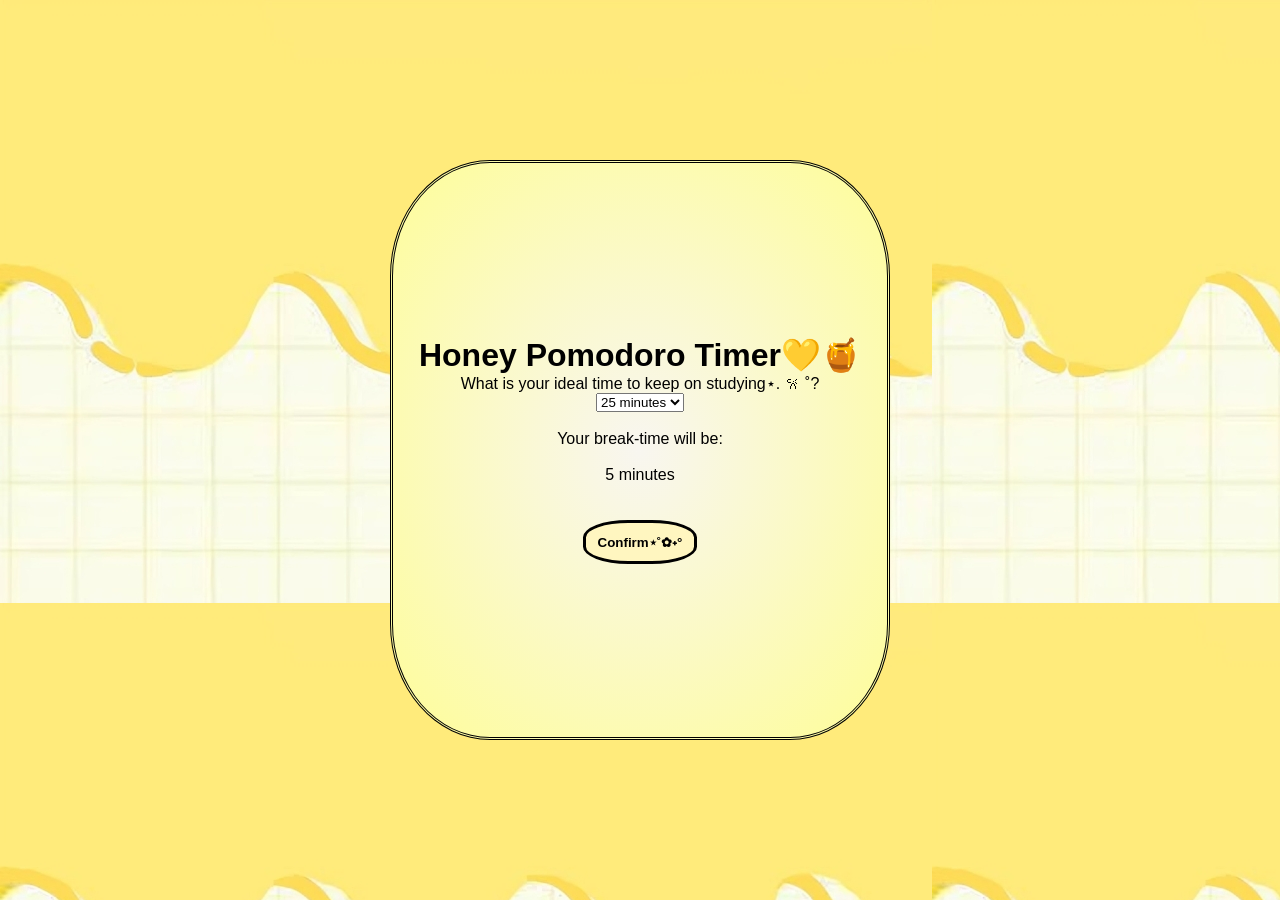
<file: index.html>
<!DOCTYPE html>
<head>
    <link rel="stylesheet" href="style.css">
</head>
<body>
    <!-- START UP PAGE FOR THE PROGRAM -->
    <div class="container">
        <h1 class="title">Honey Pomodoro Timer💛🍯</h1>
        <p3>What is your ideal time to keep on studying⋆. 𐙚 ˚?</p3>
        <select id="studytime"> <!--FOR THE DROPDOWN MENU-->
            <option value="25">25 minutes</option>
            <option value="30">30 minutes</option>
            <option value="45">45 minutes</option>
            <option value="50">50 minutes</option>
            <option value="60">60 minutes</option>
            <option value="90">90 minutes</option>
        </select>
        <br><p1>Your break-time will be: </p1>
        <br><p2 id="breaktime"></p2>
        <br><br><button class="start" onclick="goToTimer()">Confirm⋆˚✿˖°</button>
    </div>
    <script src="java.js"></script>
</body>
</html>
</file>
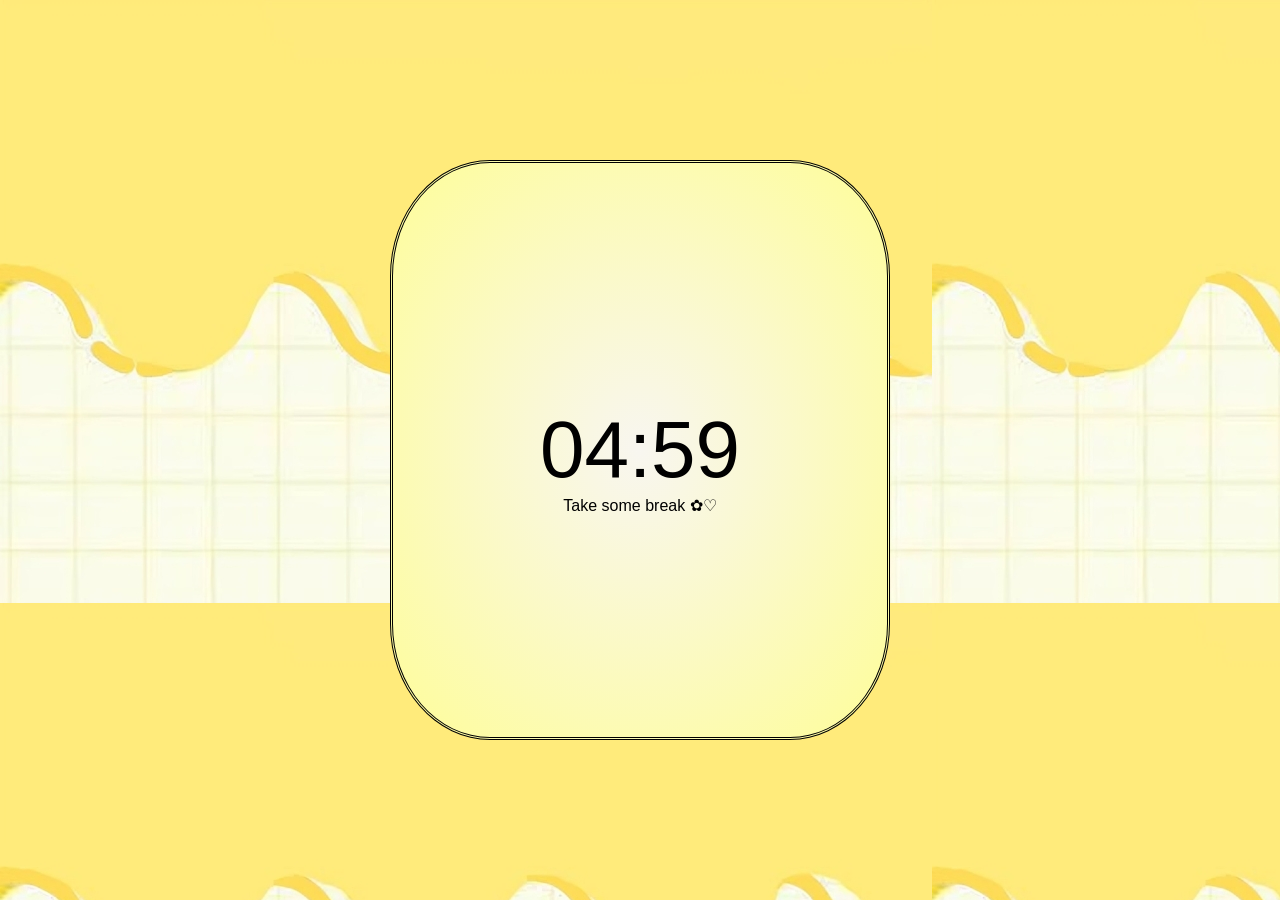
<file: break.html>
<!DOCTYPE html>
<head>
    <link rel="stylesheet" href="break.css">
</head>
<body>
    <div class="container">
        <br><p5 id="breakstartpage"></p5>
        <p id="done">Take some break ✿♡︎ </p>
    </div>
    
    <script src="java.js"></script>
</body>
</html>
</file>
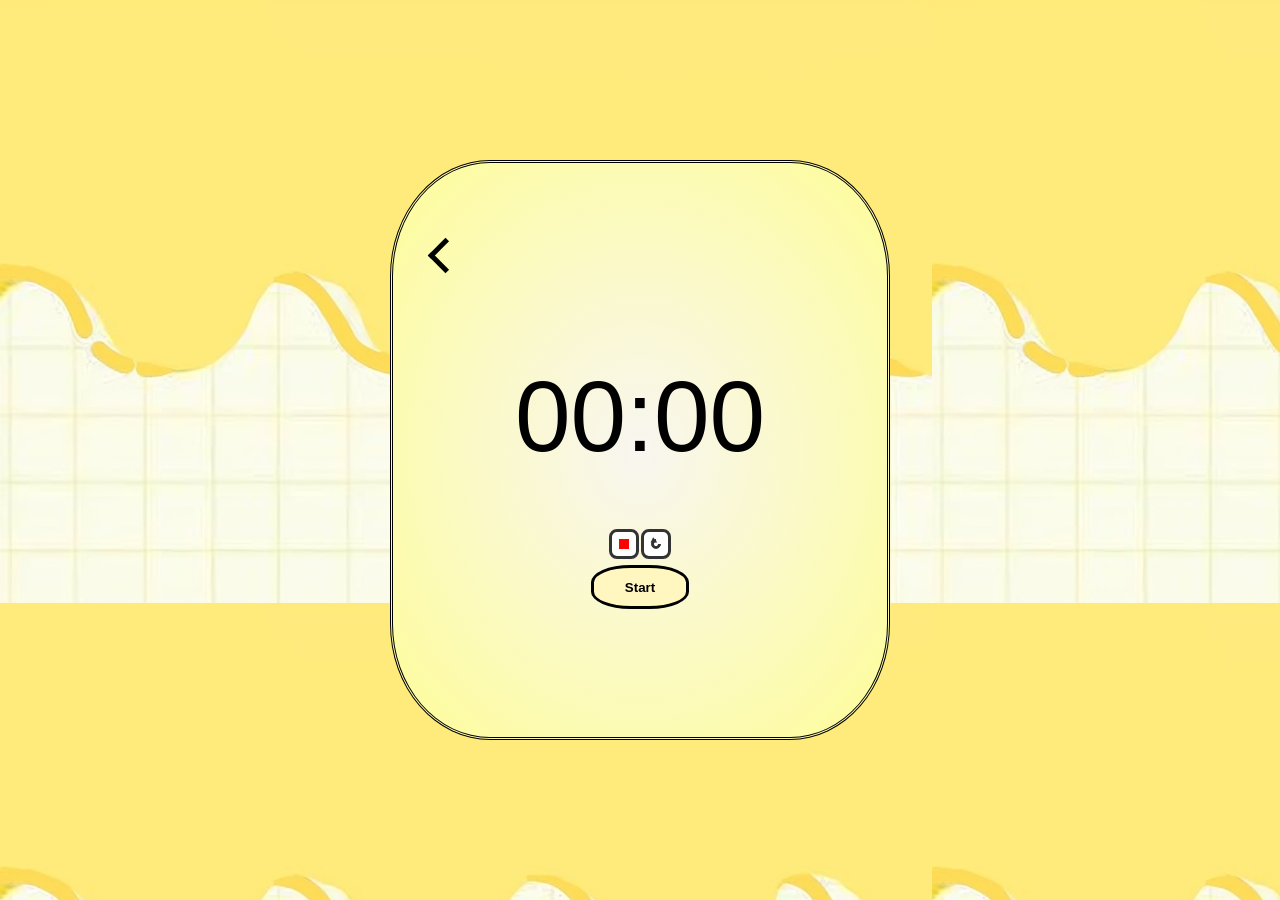
<file: timer.html>
<!DOCTYPE html>
<head>
    <link rel="stylesheet" href="timer.css">
</head>
<body>
    <div class="container">
        <div class="back-arrow" onclick="goBack()"></div> 
        <br><p5 id="timerstartpage"></p5>
        <p id="done"></p>
        <div class="timing-buttons">
            <div class="stop-box" onclick="startTimer()" id="timerButton">
                <div class="stop-icon"></div>
            </div>
            <div class="stop-box" onclick="resetTimer()" id="resetButton">
                <div class="reset-icon"></div>
            </div>
        </div>
        <button class="start" onclick="startTimer()" id="start-btn"> Start</button>
    </div>
    
    <script src="java.js"></script>
</body>
</html>
</file>
<file: style.css>
@import url('https://fonts.cdnfonts.com/css/blafhy-glibs');

* {
    margin: 0;
    padding: 0;
    box-sizing: border-box;
}
:root{
    --BGCOLOR: radial-gradient(#f8f6f0,#FEFD99);
    --FONT: 'Blafhy Glibs', sans-serif;
}

body{
    font-family: var(--FONT);
    min-height: 100vh;
    background-image: url(honeybg.jpg);
    align-items: center;
    display:flex;
    justify-content: center;
    align-items: center;
}
.start{
    font-family: var(--FONT);
    font-weight: bold;
    min-width: 20%;
    padding: 0.7rem;
    border: 3px solid black;
    border-radius: 40%;
    background-color: #FFF6C0;
    transform: scale(1); 
    transition: background-color 2s ease;  
}
.start:hover, .start:focus{
    animation: startbutton 1.2s ease-in-out infinite;
    background-color: #f2d16f;
    cursor: pointer;
}

.container{

    min-width: 500px;
    min-height: 580px;
    background-image:var(--BGCOLOR);
    border: 3px double rgb(0, 0, 0);
    border-radius: 20%;
    display: flex;
    flex-direction: column;
    justify-content: center;
    align-items: center;
    font-family: 'Blafhy Glibs', sans-serif;
}
@keyframes startbutton {
    0%, 100%{
        transform: scale(1.1) translateY(0px);
    }
    50%{
        transform: scale(1.1) translateY(-3px);
    }
}
</file>
<file: break.css>
@import url('https://fonts.cdnfonts.com/css/blafhy-glibs');

* {
    margin: 0;
    padding: 0;
    box-sizing: border-box;
}

:root{
    --BGCOLOR: radial-gradient(#f8f6f0,#FEFD99);
    --FONT: 'Blafhy Glibs', sans-serif;
}
body{
    font-family: var(--FONT);
    min-height: 100vh;
    background-image: url("honeybg.jpg");
    align-items: center;
    display:flex;
    justify-content: center;
    align-items: center;
}
.container{
    font-family: var(--FONT);
    position: relative;
    min-width: 500px;
    min-height: 580px;
    background-image:var(--BGCOLOR);
    border: 3px double rgb(0, 0, 0);
    border-radius: 20%;
    display: flex;
    flex-direction: column;
    justify-content: center;
    align-items: center;
}
#breakstartpage{
    font-size: 80px;
    
}
</file>
<file: timer.css>
@import url('https://fonts.cdnfonts.com/css/blafhy-glibs');

* {
    margin: 0;
    padding: 0;
    box-sizing: border-box;
}

:root{
    --BGCOLOR: radial-gradient(#f8f6f0,#FEFD99);
    --FONT: 'Blafhy Glibs', sans-serif;
}
.container .back-arrow{
    position: absolute;
    width: 25px;
    height: 25px;
    border-top: 5px solid #000;
    border-left: 5px solid #000;
    transform: rotate(-45deg);
    display: flex;
    justify-content: left;
    align-items: left;
    position: absolute;
    top: 80px;
    left: 40px;
    cursor: pointer;
    color: #000;
}
.back-arrow:hover, .back-arrow:focus{
    border-top: 8px solid #5E3122;
    border-left: 8px solid #5E3122;
}



body{
    font-family: var(--FONT);
    min-height: 100vh;
    background-image: url("honeybg.jpg");
    align-items: center;
    display:flex;
    justify-content: center;
    align-items: center;
}
.container{
    position: relative;
    min-width: 500px;
    min-height: 580px;
    background-image:var(--BGCOLOR);
    border: 3px double rgb(0, 0, 0);
    border-radius: 20%;
    display: flex;
    flex-direction: column;
    justify-content: center;
    align-items: center;
    font-family: 'Blafhy Glibs', sans-serif;
}
#timer{
    font-size: 100px;
}

#timerstartpage{
    font-size: 100px;
    padding: 10%;
}
.start{
    font-family: var(--FONT);
    font-weight: bold;
    min-width: 20%;
    padding: 0.7rem;
    border: 3px solid black;
    border-radius: 40%;
    background-color: #FFF6C0;
    transform: scale(1); 
    transition: background-color 2s ease;  
    animation: butty 2s ease;
}
.start:hover, .start:focus{
    animation: startbutton 1.2s ease-in-out infinite;
    background-color: #f2d16f;
    cursor: pointer;
}
@keyframes butty {
    0%,100%,50%{
        transform: scale(1.2);
    }
}
.stop-box {
  min-width: 30px;
  min-height: 30px;
  border: 3px solid #333;
  border-radius: 8px;
  display: flex;
  align-items: center;
  justify-content: center;
  background-color: #fff;
  padding: 2%;
  margin: 2%;
  cursor: pointer;
}

.stop-icon {
  min-width: 10px;
  min-height: 10px;
  background-color: #fe0202;

}

.resume::before {
    content: "";
    display: flex;
    width: 0;
    height: 0;
    border-top: 8px solid transparent;
    border-bottom: 8px solid transparent;
    border-left: 12px solid black;
}

.reset-icon {
  width: 10px;
  height: 10px;
  border: 3px solid #333;
  border-top-color: transparent;
  border-radius: 50%;
  position: relative;
  transform: rotate(45deg);
}

.reset-icon::before {
  content: '';
  position: absolute;
  top: -2px;
  right: 2px;
  border-width: 3px 0 3px 6px;
  border-style: solid;
  border-color: transparent transparent transparent #333;
  transform: rotate(-20deg);
}
.timing-buttons{
    display: flex;
    flex-direction: row;
    align-items: center;
    justify-content: center;
    margin: 1%;
}
</file>
